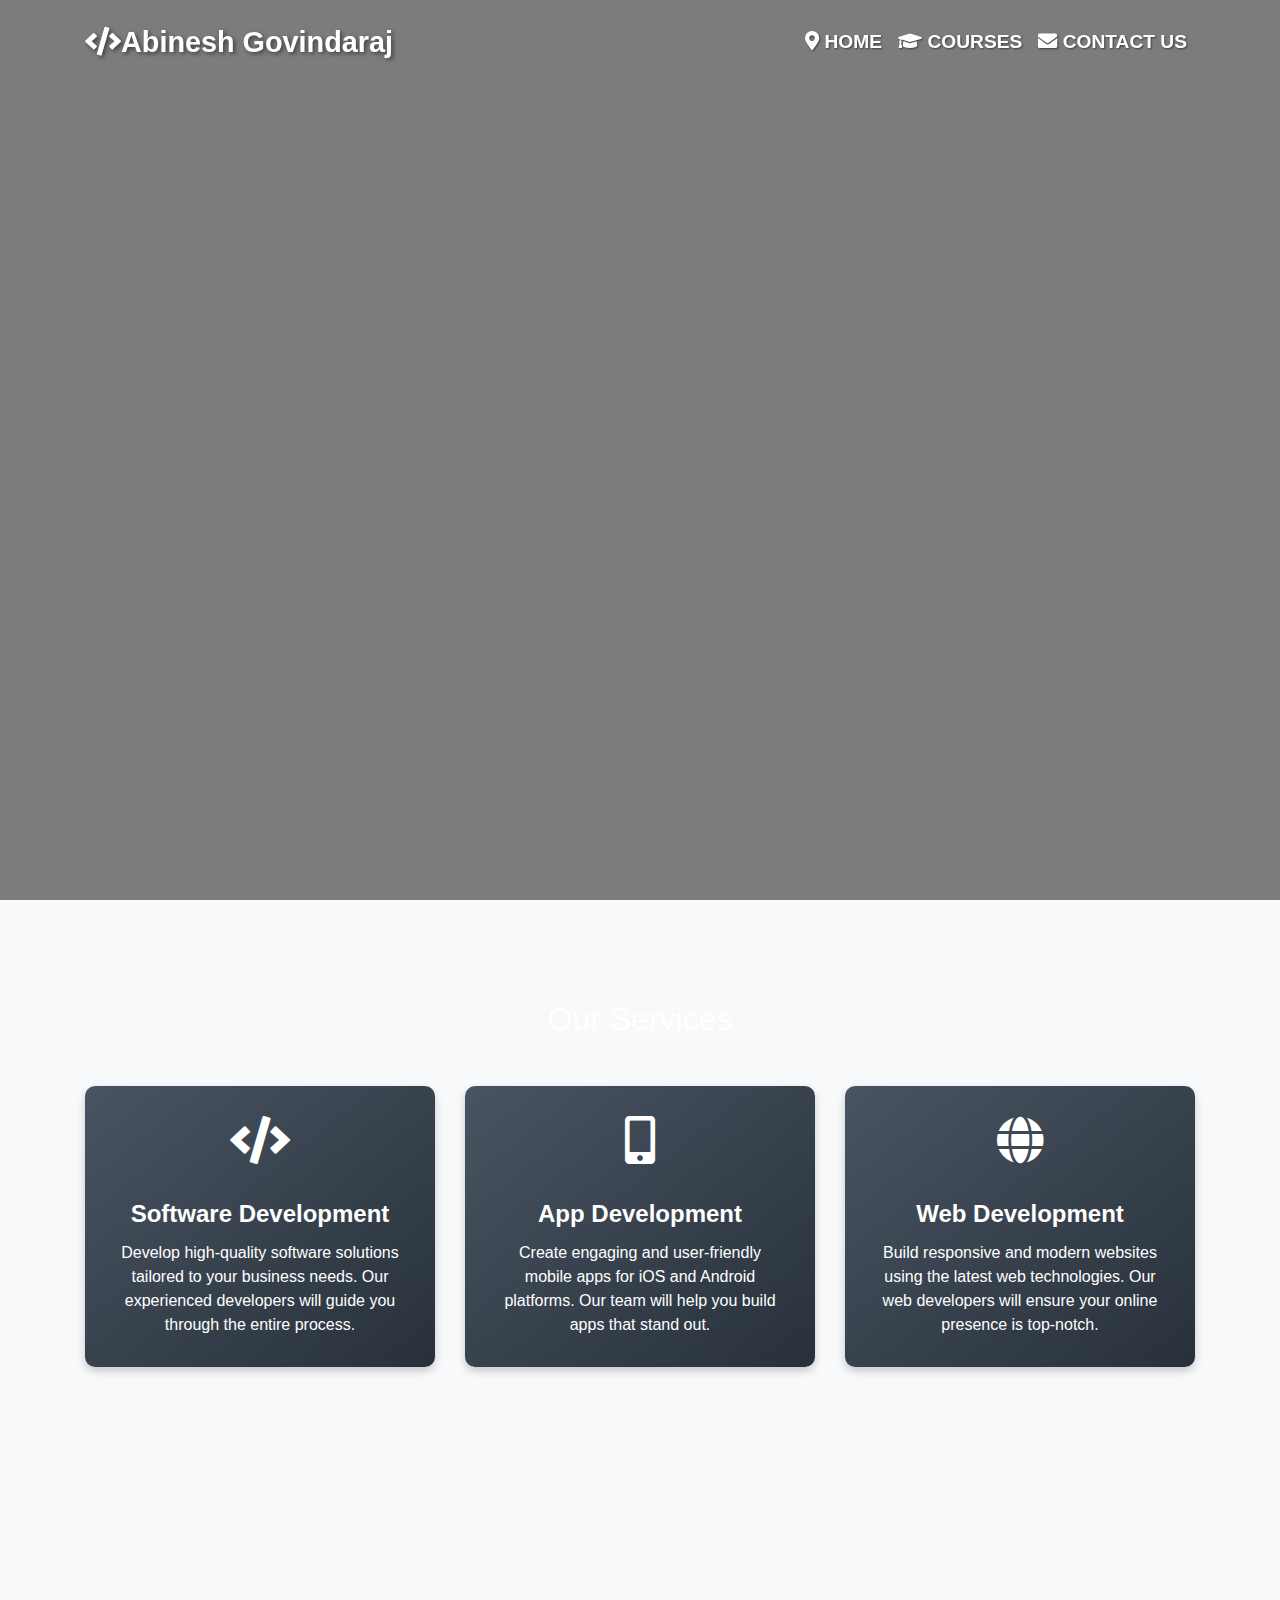
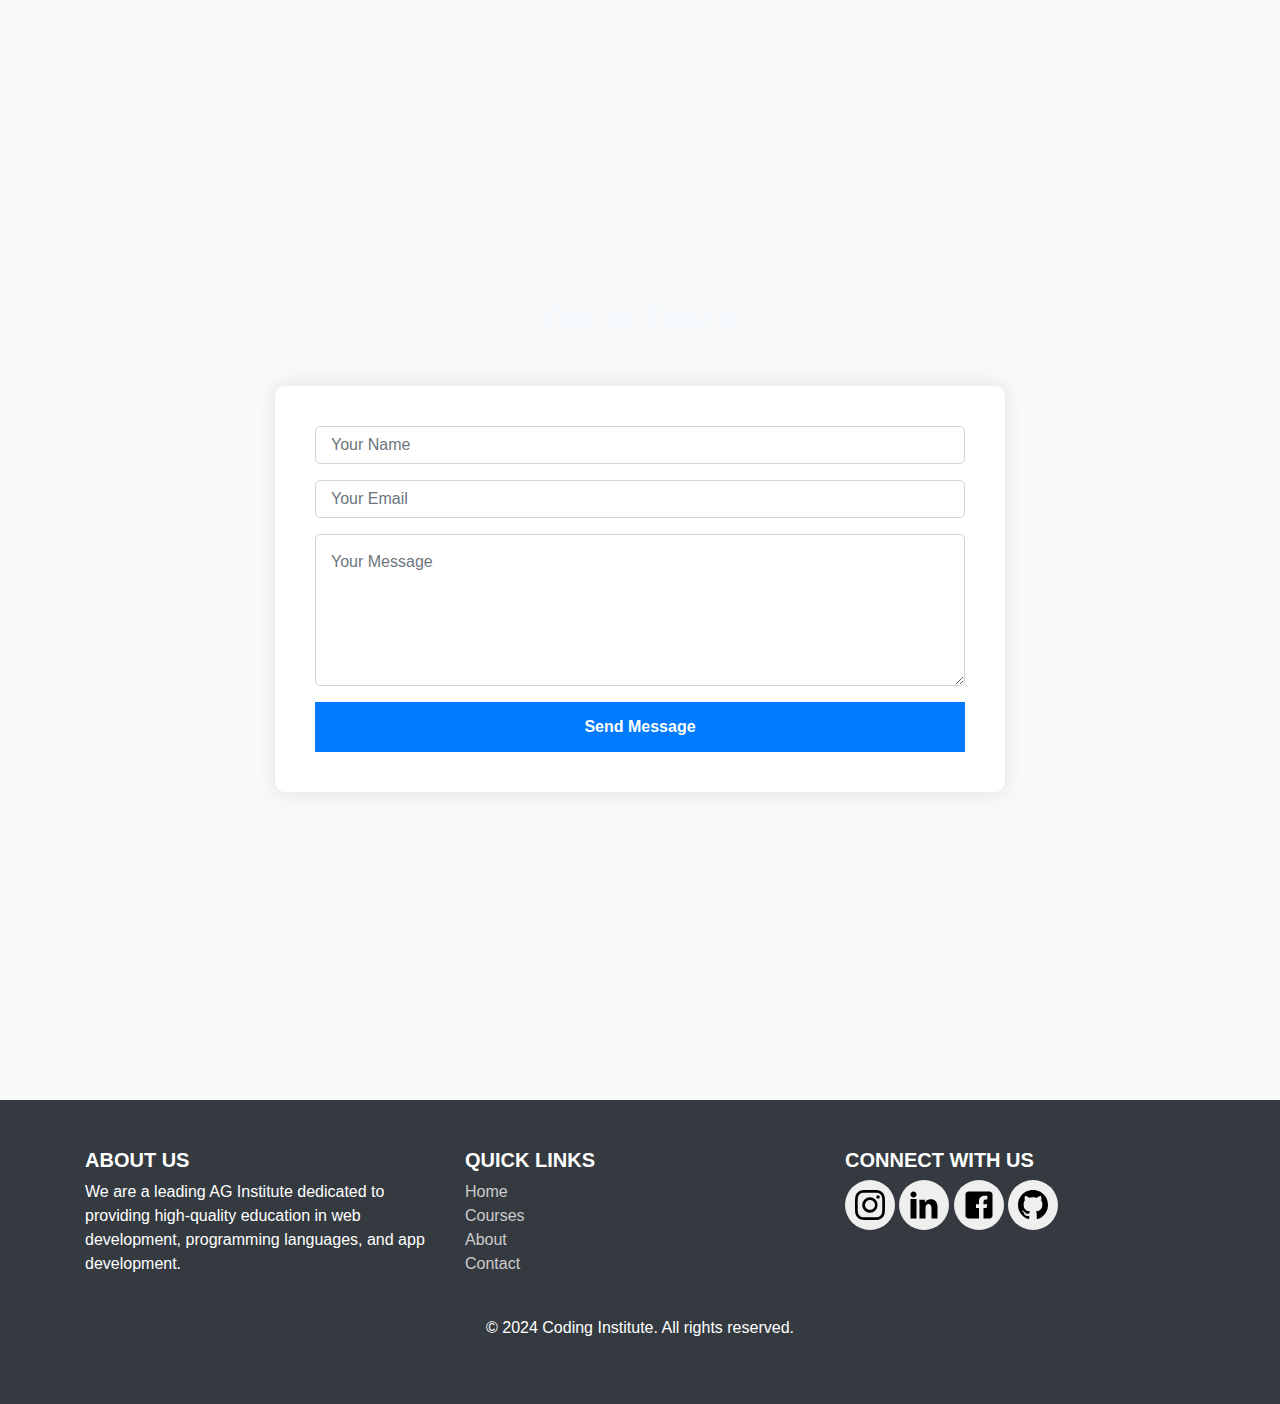
<file: PRODIGY_WD_01/index.html>
<!DOCTYPE html>
<html lang="en">
<head>
  <meta charset="UTF-8">
  <meta name="viewport" content="width=device-width, initial-scale=1.0">
  <title>LANDING PAGE</title>
  <link rel="stylesheet" href="https://maxcdn.bootstrapcdn.com/bootstrap/4.5.2/css/bootstrap.min.css">
  <link rel="stylesheet" href="https://cdnjs.cloudflare.com/ajax/libs/font-awesome/5.15.3/css/all.min.css">
  <link rel="stylesheet" href="styles.css">
</head>
<body>
    <nav class="navbar navbar-expand-lg navbar-dark fixed-top">
    <div class="container">
        <a class="navbar-brand" href="#"><i class="fas fa-code"></i>Abinesh Govindaraj</a>
        <button class="navbar-toggler" type="button" data-toggle="collapse" data-target="#navbarNav" aria-controls="navbarNav" aria-expanded="false" aria-label="Toggle navigation">
            <span class="navbar-toggler-icon"></span>
        </button>
        <div class="collapse navbar-collapse" id="navbarNav">
            <ul class="navbar-nav ml-auto">
                <li class="nav-item">
                    <a class="nav-link" href="#Home"><i class="fas fa-map-marker-alt"></i> Home</a>
                </li>
                <li class="nav-item">
                    <a class="nav-link" href="#Courses"><i class="fas fa-graduation-cap"></i> Courses </a>
                </li>
                <li class="nav-item">
                    <a class="nav-link" href="#contact"><i class="fas fa-envelope"></i> Contact Us</a>
                </li>
            </ul>
        </div>
    </div>
</nav>

<section class="hero d-flex align-items-center" id="Home">
    <div class="container">
      <div class="row">
        <div class="col-md-6 mx-auto text-center">
          <h1 class="animated fadeInDown">Become a Skilled Developer</h1>
          <p class="animated fadeInUp">Learn web development, programming languages, and app development from industry experts.</p>
          <a href="#Courses" class="btn btn-primary btn-lg animated pulse infinite delay-2s">Enroll Now</a>
        </div>
      </div>
    </div>
  </section>
  

  <section class="services" id="Courses">
    <div class="container">
      <h2 class="text-center mb-5 text-white">Our Services</h2>
      <div class="row">
        <div class="col-md-4 mb-4">
          <div class="card service-card">
            <div class="card-body">
              <i class="fas fa-code fa-3x mb-3"></i>
              <h5 class="card-title">Software Development</h5>
              <p class="card-text">Develop high-quality software solutions tailored to your business needs. Our experienced developers will guide you through the entire process.</p>
            </div>
          </div>
        </div>
        <div class="col-md-4 mb-4">
          <div class="card service-card">
            <div class="card-body">
              <i class="fas fa-mobile-alt fa-3x mb-3"></i>
              <h5 class="card-title">App Development</h5>
              <p class="card-text">Create engaging and user-friendly mobile apps for iOS and Android platforms. Our team will help you build apps that stand out.</p>
            </div>
          </div>
        </div>
        <div class="col-md-4 mb-4">
          <div class="card service-card">
            <div class="card-body">
              <i class="fas fa-globe fa-3x mb-3"></i>
              <h5 class="card-title">Web Development</h5>
              <p class="card-text">Build responsive and modern websites using the latest web technologies. Our web developers will ensure your online presence is top-notch.</p>
            </div>
          </div>
        </div>
      </div>
    </div>
  </section>

  <section class="contact" id="contact">
    <div class="container">
      <h2 class="text-center mb-5">Get in Touch</h2>
      <div class="row justify-content-center">
        <div class="col-md-8">
          <div class="contact-form">
            <form>
              <div class="form-group">
                <input type="text" class="form-control" placeholder="Your Name" required>
              </div>
              <div class="form-group">
                <input type="email" class="form-control" placeholder="Your Email" required>
              </div>
              <div class="form-group">
                <textarea class="form-control" rows="5" placeholder="Your Message" required></textarea>
              </div>
              <button type="submit" class="btn btn-primary btn-block">Send Message</button>
            </form>
          </div>
        </div>
      </div>
    </div>
  </section>


  <footer class="bg-dark text-white">
    <div class="container py-5">
      <div class="row">
        <div class="col-md-4">
          <h5>About Us</h5>
          <p>We are a leading AG Institute dedicated to providing high-quality education in web development, programming languages, and app development.</p>
        </div>
        <div class="col-md-4">
          <h5>Quick Links</h5>
          <ul class="list-unstyled">
            <li><a href="#">Home</a></li>
            <li><a href="#">Courses</a></li>
            <li><a href="#">About</a></li>
            <li><a href="#">Contact</a></li>
          </ul>
        </div>
        <div class="col-md-4">
          <h5>Connect With Us</h5>
          <ul class="list-inline">
            <a href="https://www.instagram.com/abineshgovindaraj/" target="_blank">
              <button class="instagram">
                  <svg xmlns="http://www.w3.org/2000/svg" width="30px" height="30px" fill="currentColor" class="bi bi-instagram" viewBox="0 0 16 16">
                          <path d="M8 0C5.829 0 5.556.01 4.703.048 3.85.088 3.269.222 2.76.42a3.9 3.9 0 0 0-1.417.923A3.9 3.9 0 0 0 .42 2.76C.222 3.268.087 3.85.048 4.7.01 5.555 0 5.827 0 8.001c0 2.172.01 2.444.048 3.297.04.852.174 1.433.372 1.942.205.526.478.972.923 1.417.444.445.89.719 1.416.923.51.198 1.09.333 1.942.372C5.555 15.99 5.827 16 8 16s2.444-.01 3.298-.048c.851-.04 1.434-.174 1.943-.372a3.9 3.9 0 0 0 1.416-.923c.445-.445.718-.891.923-1.417.197-.509.332-1.09.372-1.942C15.99 10.445 16 10.173 16 8s-.01-2.445-.048-3.299c-.04-.851-.175-1.433-.372-1.941a3.9 3.9 0 0 0-.923-1.417A3.9 3.9 0 0 0 13.24.42c-.51-.198-1.092-.333-1.943-.372C10.443.01 10.172 0 7.998 0zm-.717 1.442h.718c2.136 0 2.389.007 3.232.046.78.035 1.204.166 1.486.275.373.145.64.319.92.599s.453.546.598.92c.11.281.24.705.275 1.485.039.843.047 1.096.047 3.231s-.008 2.389-.047 3.232c-.035.78-.166 1.203-.275 1.485a2.5 2.5 0 0 1-.599.919c-.28.28-.546.453-.92.598-.28.11-.704.24-1.485.276-.843.038-1.096.047-3.232.047s-2.39-.009-3.233-.047c-.78-.036-1.203-.166-1.485-.276a2.5 2.5 0 0 1-.92-.598 2.5 2.5 0 0 1-.6-.92c-.109-.281-.24-.705-.275-1.485-.038-.843-.046-1.096-.046-3.233s.008-2.388.046-3.231c.036-.78.166-1.204.276-1.486.145-.373.319-.64.599-.92s.546-.453.92-.598c.282-.11.705-.24 1.485-.276.738-.034 1.024-.044 2.515-.045zm4.988 1.328a.96.96 0 1 0 0 1.92.96.96 0 0 0 0-1.92m-4.27 1.122a4.109 4.109 0 1 0 0 8.217 4.109 4.109 0 0 0 0-8.217m0 1.441a2.667 2.667 0 1 1 0 5.334 2.667 2.667 0 0 1 0-5.334"/>
                        </svg>
              </button></a>
      
      
              <a href="https://www.linkedin.com/in/abineshgovindaraj/" target="_blank">
              <button class="linkedin">
                  <svg width="30px" height="30px" viewBox="0 0 20 20" xmlns="http://www.w3.org/2000/svg">
                      <path fill="currentColor" d="M5 3c0 1.062-.71 1.976-2.001 1.976C1.784 4.976 1 4.114 1 3.052C1 1.962 1.76 1 3 1s1.976.91 2 2M1 19V6h4v13zm6-8.556c0-1.545-.051-2.836-.102-3.951h3.594l.178 1.723h.076c.506-.811 1.746-2 3.822-2C17.1 6.216 19 7.911 19 11.558V19h-4v-6.861c0-1.594-.607-2.81-2-2.81c-1.062 0-1.594.86-1.873 1.569c-.102.254-.127.608-.127.963V19H7z"/>
                  </svg>
              </button></a>
      
      
              <a href="http://www.facebook.com/abineshgovindaraj" target="_blank">
              <button class="facebook">
                  <svg width="30px" height="30px" viewBox="0 0 20 20" xmlns="http://www.w3.org/2000/svg">
                      <path fill="currentColor" d="M17 1H3c-1.1 0-2 .9-2 2v14c0 1.101.9 2 2 2h7v-7H8V9.525h2v-2.05c0-2.164 1.212-3.684 3.766-3.684l1.803.002v2.605h-1.197c-.994 0-1.372.746-1.372 1.438v1.69h2.568L15 12h-2v7h4c1.1 0 2-.899 2-2V3c0-1.1-.9-2-2-2"/>
                  </svg>
              </button></a>
      
      
              <a href="https://github.com/abineshgovindaraj" target="_blank">
                  <button class="github">
                  <svg width="30px" height="30px" viewBox="0 0 64 64" xmlns="http://www.w3.org/2000/svg">
                      <path fill="currentColor" d="M32 0C14 0 0 14 0 32c0 21 19 30 22 30c2 0 2-1 2-2v-5c-7 2-10-2-11-5c0 0 0-1-2-3c-1-1-5-3-1-3c3 0 5 4 5 4c3 4 7 3 9 2c0-2 2-4 2-4c-8-1-14-4-14-15c0-4 1-7 3-9c0 0-2-4 0-9c0 0 5 0 9 4c3-2 13-2 16 0c4-4 9-4 9-4c2 7 0 9 0 9c2 2 3 5 3 9c0 11-7 14-14 15c1 1 2 3 2 6v8c0 1 0 2 2 2c3 0 22-9 22-30C64 14 50 0 32 0"/>
                  </svg>
                  </button></a>
      
      
          </ul>
        </div>
      </div>
      <div class="row mt-4">
        <div class="col-md-12 text-center">
          <p>&copy; 2024 Coding Institute. All rights reserved.</p>
        </div>
      </div>
    </div>
  </footer>

  <script src="https://code.jquery.com/jquery-3.5.1.slim.min.js"></script>
  <script src="https://cdn.jsdelivr.net/npm/@popperjs/core@2.9.3/dist/umd/popper.min.js"></script>
  <script src="https://maxcdn.bootstrapcdn.com/bootstrap/4.5.2/js/bootstrap.min.js"></script>
  <script src="script.js"></script>
  <script src="https://code.jquery.com/jquery-3.5.1.min.js"></script>

  
</body>
</html>
</file>
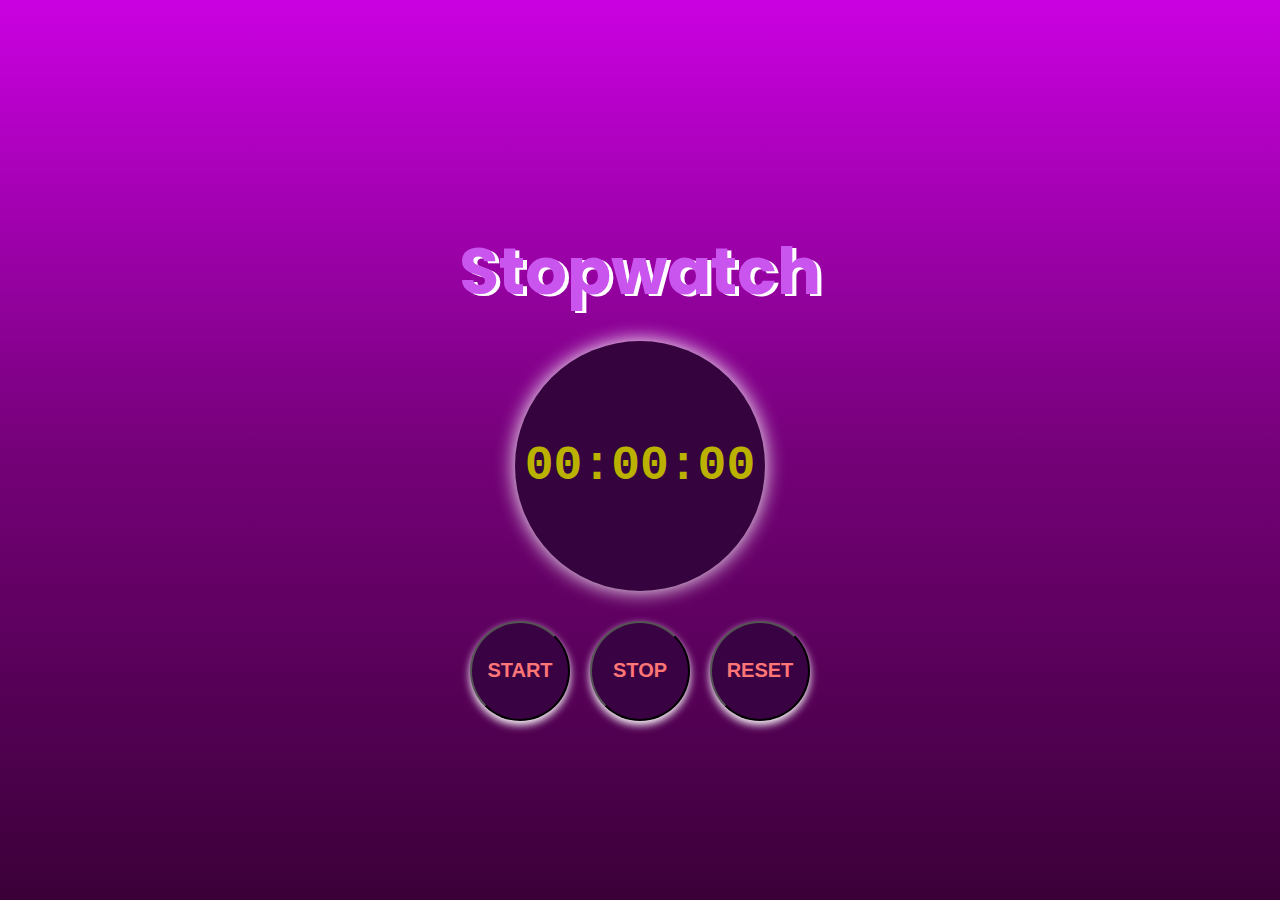
<file: PRODIGY_WD_02/index.html>
<!DOCTYPE html>
<html lang="en">
<head>
  <meta charset="UTF-8">
  <meta name="viewport" content="width=device-width, initial-scale=1.0">
  <title>Stopwatch</title>
  <link rel="stylesheet" href="style.css">
</head>
<body>
  
<div class="container">
  <h1 class="heading">Stopwatch</h1>
  <div class="circle-timer">
    <div id="timerDisplay" class="timer-text">00:00:00</div>
  </div>
  <div class="btn-container">
    <button id="startBtn" class="btn btn-circle">
      <span class="btn-text">START</span>
    </button>
    <button id="stopBtn" class="btn btn-circle">
      <span class="btn-text">STOP</span>
    </button>
    <button id="resetBtn" class="btn btn-circle">
      <span class="btn-text">RESET</span>
    </button>
  </div>
</div>

<script src="app.js"></script>
</body>
</html>
</file>
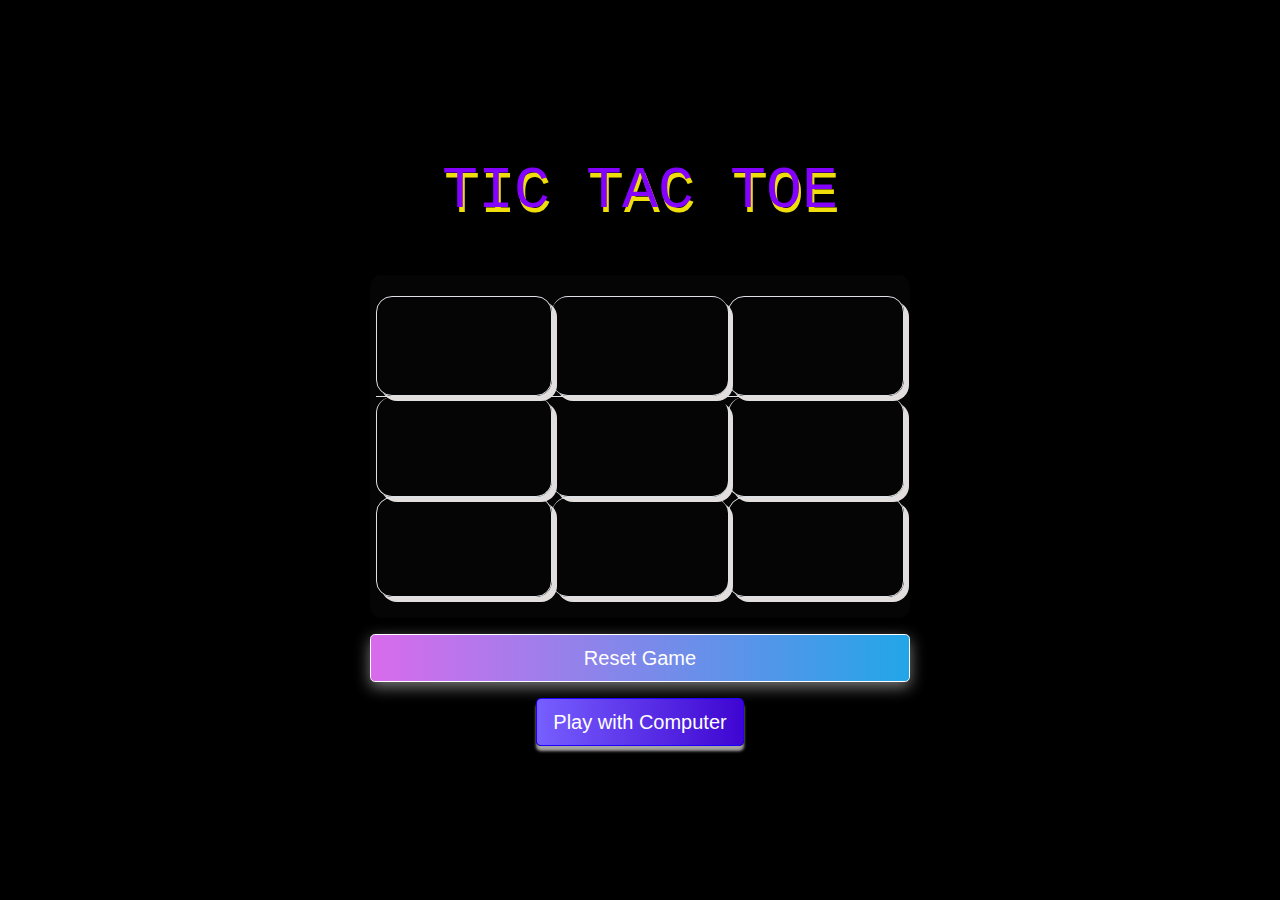
<file: PRODIGY_WD_03/index.html>
<!DOCTYPE html>
<html lang="en">
<head>
  <meta charset="UTF-8">
  <meta name="viewport" content="width=device-width, initial-scale=1.0">
  <title>Tic Tac Toe</title>
  
  <link rel="stylesheet" href="https://stackpath.bootstrapcdn.com/bootstrap/4.5.2/css/bootstrap.min.css">
  <link rel="stylesheet" href="style.css">
</head>
<body>
  <div class="container">
    <h1 class="text-center mb-5">TIC TAC TOE</h1>
    <div class="row justify-content-center"> 
      <div class="col-md-6">
        <div class="card">
          <div class="card-body">
            <div class="row">
              <div class="col-4 square border" id="0" onclick="makeMove(0)"></div>
              <div class="col-4 square border border-left-0 border-right-0" id="1" onclick="makeMove(1)"></div>
              <div class="col-4 square border" id="2" onclick="makeMove(2)"></div>
            </div>
            <div class="row border-top">
              <div class="col-4 square border border-top-0" id="3" onclick="makeMove(3)"></div>
              <div class="col-4 square border border-top-0 border-left-0 border-right-0" id="4" onclick="makeMove(4)"></div>
              <div class="col-4 square border border-top-0" id="5" onclick="makeMove(5)"></div>
            </div>
            <div class="row">
              <div class="col-4 square border" id="6" onclick="makeMove(6)"></div>
              <div class="col-4 square border border-left-0 border-right-0" id="7" onclick="makeMove(7)"></div>
              <div class="col-4 square border" id="8" onclick="makeMove(8)"></div>
            </div>
          </div>
        </div>
        <div id="main" class="text-center"></div>
        <div id="status" class="text-center mt-3"></div>
        <button class="btn btn-danger btn-lg btn-block mt-3" onclick="resetGame()" style="box-shadow: 0 5px 15px rgba(244, 242, 242, 0.5); background: linear-gradient(to right, #d96bec, #22a6e8); border-color: #fffefd; color: white;">
          Reset Game
        </button>
        <div class="text-center mt-3">
          <button class="btn btn-warning btn-lg" onclick="toggleMode()" style="background: linear-gradient(to right, #775fff, #3f05d1); border-color: #1e00ff; color: white; box-shadow:0 5px 3px rgba(240, 236, 236, 0.692);">Play with Computer</button>
        </div>
        </div>
      </div>
    </div>
  </div>
  <script src="https://code.jquery.com/jquery-3.5.1.slim.min.js"></script>
  <script src="https://cdn.jsdelivr.net/npm/@popperjs/core@2.5.4/dist/umd/popper.min.js"></script>
  <script src="https://stackpath.bootstrapcdn.com/bootstrap/4.5.2/js/bootstrap.min.js"></script>
  <script src="app.js"></script>
</body>
</html>
</file>
<file: PRODIGY_WD_01/styles.css>
.hero::before {
  content: "";
  position: absolute;
  top: 0;
  left: 0;
  width: 100%;
  height: 100%;
  background-color: rgba(0, 0, 0, 0.5); 
}

.hero h1, .hero p, .hero .btn {
  opacity: 0;
  transform: translateY(20px);
  animation: fadeInUp 1s forwards;
}

@keyframes fadeInUp {
  from {
    opacity: 0;
    transform: translateY(20px);
  }
  to {
    opacity: 1;
    transform: translateY(0);
  }
}

.hero .btn {
  transition: all 0.3s ease;
}

.hero .btn:hover {
  transform: scale(1.05);
  background-color: #ff6600;
}

.hero {
  background-image: url('https://png.pngtree.com/thumb_back/fw800/background/20231007/pngtree-a-3d-rendering-of-blue-matrix-background-with-digital-illustrations-representing-image_13565167.png');
  background-attachment: fixed;
  background-size: cover;
  background-position: center;
}

.hero h1 {
  font-size: 48px;
  font-weight: bold;
  margin-bottom: 20px;
  color: #fff; 
}

.hero p {
  font-size: 20px;
  margin-bottom: 30px;
  color: #fff; 
}

.hero .btn {
  font-size: 18px;
  font-weight: bold;
  padding: 12px 30px;
  border-radius: 5px;
}
#Courses {
  background-image: url('https://i.pinimg.com/736x/28/0c/fc/280cfc33b65ecd83d31b2524046263b4.jpg');
  height: 100vh;
  background-size: cover;
  background-position: center;
  padding: 100px 0; 
}
#contact {
  background-image: url('https://i.pinimg.com/736x/28/0c/fc/280cfc33b65ecd83d31b2524046263b4.jpg');
  background-size: cover;
  background-position: center;
  padding: 100px 0; 
  height:100vh;
}
::-webkit-scrollbar {
  width: 10px;
}

::-webkit-scrollbar-track {
  background: #f5f5f5;
}

::-webkit-scrollbar-thumb {
  background: #2980b9;
  border-radius: 5px;
}

::-webkit-scrollbar-thumb:hover {
  background: #1c5f8a;
}
.navbar {
  padding: 1rem 0;
  transition: background-color 0.3s ease;
}

.navbar-brand {
  color: #fff !important;
  font-weight: 700;
  font-size: 1.8rem;
  text-shadow: 2px 2px 4px rgba(0, 0, 0, 0.5);
}

.nav-link {
  font-family: 'Montserrat', sans-serif;
  font-size: 1.2rem !important;
  font-weight: bold;
  text-transform: uppercase;
  color: #fff !important;
  text-shadow: 1px 1px 2px rgba(0, 0, 0, 0.5);
  transition: color 0.3s ease;
  position: relative;
}

.nav-link:hover {
  color: #ff6600 !important;
}
/* Hero Section */
.hero {
  background-image: url('https://png.pngtree.com/thumb_back/fw800/background/20231007/pngtree-a-3d-rendering-of-blue-matrix-background-with-digital-illustrations-representing-image_13565167.png');

  height: 100vh;
  background-size: cover;
  background-position: center;
  background-repeat: no-repeat;
  position: relative;
  color: #fff;
  text-align: center;
  display: flex;
  align-items: center;
}


.hero::before {
  content: "";
  position: absolute;
  top: 0;
  left: 0;
  width: 100%;
  height: 100%;
  background-color: rgba(0, 0, 0, 0.5);
}

.hero .container {
  position: relative;
  z-index: 1;
}

.hero h1 {
  font-size: 48px;
  font-weight: bold;
  margin-bottom: 20px;
}

.hero p {
  font-size: 20px;
  margin-bottom: 30px;
}
.service{
  color: white;
}
.service-card {
  border: none;
  border-radius: 10px;
  box-shadow: 0 4px 8px rgba(0, 0, 0, 0.2);
  transition: transform 0.3s ease, box-shadow 0.3s ease;
  background: linear-gradient(to bottom right, #485461, #28313b); 
  color: #fff;
}

.service-card:hover {
  transform: translateY(-5px) scale(1.05); 
  box-shadow: 0 12px 20px rgba(0, 0, 0, 0.4); 
}

.service-card .card-body {
  text-align: center;
  padding: 30px;
}

.service-card i {
  color: #fff;
  font-size: 48px;
}

.service-card h5 {
  font-size: 24px;
  margin-top: 20px;
  font-weight: bold;
}

.service-card p {
  font-size: 16px;
}

.service-card:hover .card-body {
  transform: translateY(-5px);
}

.service-card:hover i {
  animation: pulse 1s infinite alternate; 
}

@keyframes pulse {
  0% { transform: scale(1); }
  100% { transform: scale(1.05); }
}

.form-control {
  border-radius: 0;
}

.btn-primary {
  border-radius: 0;
}

footer {
  background-color: rgba(0, 0, 0, 0.8);
  color: #fff;
}

footer h5 {
  font-weight: bold;
  text-transform: uppercase;
}

footer ul li a {
  color: #ccc;
  text-decoration: none;
}

footer ul li a:hover {
  color: #fff;
}

footer .list-inline-item:not(:last-child) {
  margin-right: 10px;
}

footer .fab {
  color: #ccc;
  transition: color 0.3s ease;
}

footer .fab:hover {
  color: #fff;
}

@import url('https://fonts.googleapis.com/css2?family=Poppins:wght@400;600&display=swap');

body {
  font-family: 'Poppins', sans-serif;
  background-color: #f8f9fa;
}

.contact {
  padding: 80px 0;
  background-color: #f8f9fa;
}

.contact h2 {
  font-weight: 600;
  color: #f7fafc;
}

.contact-form {
  background-color: #fff;
  padding: 40px;
  border-radius: 10px;
  box-shadow: 0 0 20px rgba(0, 0, 0, 0.1);
}

.form-control {
  border-radius: 5px;
  padding: 15px;
  font-size: 16px;
  border: 1px solid #ced4da;
}

.form-control:focus {
  box-shadow: none;
  border-color: #007bff;
}

.btn-primary {
  background-color: #007bff;
  border-color: #007bff;
  font-weight: 600;
  padding: 12px 30px;
  transition: all 0.3s ease;
}

.btn-primary:hover {
  background-color: #0056b3;
  border-color: #0056b3;
}

button{
  border: none;
  border-radius: 50%;
  width: 50px;
  height: 50px;
  padding: 10px;
  cursor: pointer;
}
button.instagram:hover{
  background: linear-gradient(45deg, #405DE6, #5851DB, #833AB4, #C13584, #E1306C, #FD1D1D, #F56040, #F77737, #FCAF45, #FFDC80);
  color: aliceblue;
}
button.linkedin:hover{
  background: #0f69b3;
  color: #ffffff;
}
button.facebook:hover{
  background: #405DE6;
  color: #ffff;
}
button.github:hover{
  background-color: #000;
  color: #ffff;
}

@media (max-width: 768px) {
  .service-card {
    width: calc(100% - 20px); 
    margin-bottom: 10px; 
    height:200px; 
    display: block; 
    font-size:xx-small;
    padding: 0px ;
    margin: 0px;
    text-align: left;
  }
    .services {
      padding-top: 15px !important; 
    }
      .navbar-nav {
        margin-left: auto;
        padding-right: 15px; 
      }
    
      .nav-link {
        font-size: 15px !important;
        padding-left: 20px !important;
        padding-right: 10px;
        color: orange !important;
      }
      .navbar-brand{
        padding-left: 20px !important;
      }
      .navbar-toggler {
        padding: 0.25rem 0.75rem; 
      }
    
    
  .h2{
    font-size:4px;
  }
  .service-card i {
    font-size: 18px;
  }
  .mb-5 {
    margin-bottom: 10px !important; 
  }
  .service-card h5 {
    font-size: 18px; 
    margin-top: 1px; 
    margin-bottom: 1px; 
  }
  
  .service-card p {
    font-size: 12px; 
    margin-top: 5px;
    margin-bottom: 10px; 
  }
  
}
</file>
<file: PRODIGY_WD_02/style.css>
@import url('https://fonts.googleapis.com/css2?family=Poppins:wght@400;700&display=swap');
body {
  background: linear-gradient(to bottom, #ca01e1,rgb(117, 1, 121), #3b0038); 
  font-family: 'Poppins', sans-serif;
  margin: 0;
  padding: 0;
  
}
.heading {
  color: #ca54ee;
  text-shadow: 4px 2px rgb(255, 255, 255) !important;  
  font-size: 65px;
  font-weight: 1000px;
  margin-bottom: 20px;
  text-shadow:2px 1px rgb(31, 31, 31);
}

.container {
  display: flex;
  flex-direction: column;
  align-items: center;
  justify-content: center;
  height: 100vh;
}

.circle-timer {
  width: 250px;
  height: 250px;
  background-color: #35043e;
  border-radius: 50%;
  display: flex;
  justify-content: center;
  align-items: center;
  box-shadow: 0 0 20px rgb(255, 254, 254);
}

.timer-text {
  font-size: 48px;
  font-weight: bold;
  color: #bbb200;
  font-family: 'Courier New', Courier, monospace;
}

.btn-container {
  margin-top: 30px;
  display: flex;
}

.btn {
  width: 100px;
  height: 100px;
  background-color: #390242;
  border-radius: 50%;
  display: flex;
  justify-content: center;
  align-items: center;
  margin: 0 10px;
  transition: background-color 0.2s ease-in-out;
  box-shadow: 0 4px 8px rgb(255, 255, 255);
}

.btn:hover {
  background-color: #ffffff29;
  color: black;
}

.btn:focus {
  outline: none;
}

.btn-text {
  color: #ff7676;
  font-size: 20px;
  font-weight: bolder;
}
@media (max-width: 768px) {
  .heading {
    font-size: 40px;
  }
}
</file>
<file: PRODIGY_WD_03/style.css>
body {
  background-color: #000000;
  color: #ffffff;
  display: flex;
  justify-content: center;
  align-items: center;
  height: 100vh;
  margin: 0;
  font-family: Arial, sans-serif;
}

.card {
  background-color: #050505;
  border-radius: 10px;
}

.square {
  width: 100px;
  height: 100px;
  font-size: 50px;
  text-align: center;
  cursor: pointer;
  border-radius: 16px;
  box-shadow: 5px 5px rgb(227, 222, 222);
  transition: transform 0.3s ease-in-out;
  line-height: 100px;
}

.square:hover {
  background-color: rgba(255, 252, 254, 0.119);
  transform: scale(1.1);
}

h1 {
  text-align: center;
  font-family: 'Courier New', Courier, monospace;
  font-size: 60px;
  text-shadow: 2px 2px 4px rgba(0, 0, 0, 0.5);
  margin-bottom: 50px;
  color: rgb(132, 0, 255);
  text-shadow:2px 5px rgb(240, 221, 12);
}

.highlight {
  color: #ff0707;
  font-weight: 900;
  font-size: 40px;
  text-transform: uppercase;
  text-shadow: 2px 2px 4px rgba(219, 215, 215, 0.756);
}


.button-container {
  display: flex;
  justify-content: space-between;
  margin-top: 20px;
}

.button-container button {
  padding: 10px 20px;
  font-size: 16px;
  border: none;
  border-radius: 5px;
  cursor: pointer;
  transition: background-color 0.3s ease;
}

.button-container button:hover {
  background-color: rgba(255, 255, 255, 0.2);
  box-shadow: 0 0 10px rgba(252, 249, 249, 0.3);
}

@media (max-width: 768px) {
  h1{
    font-size: 40px !important;
  }
}
</file>
